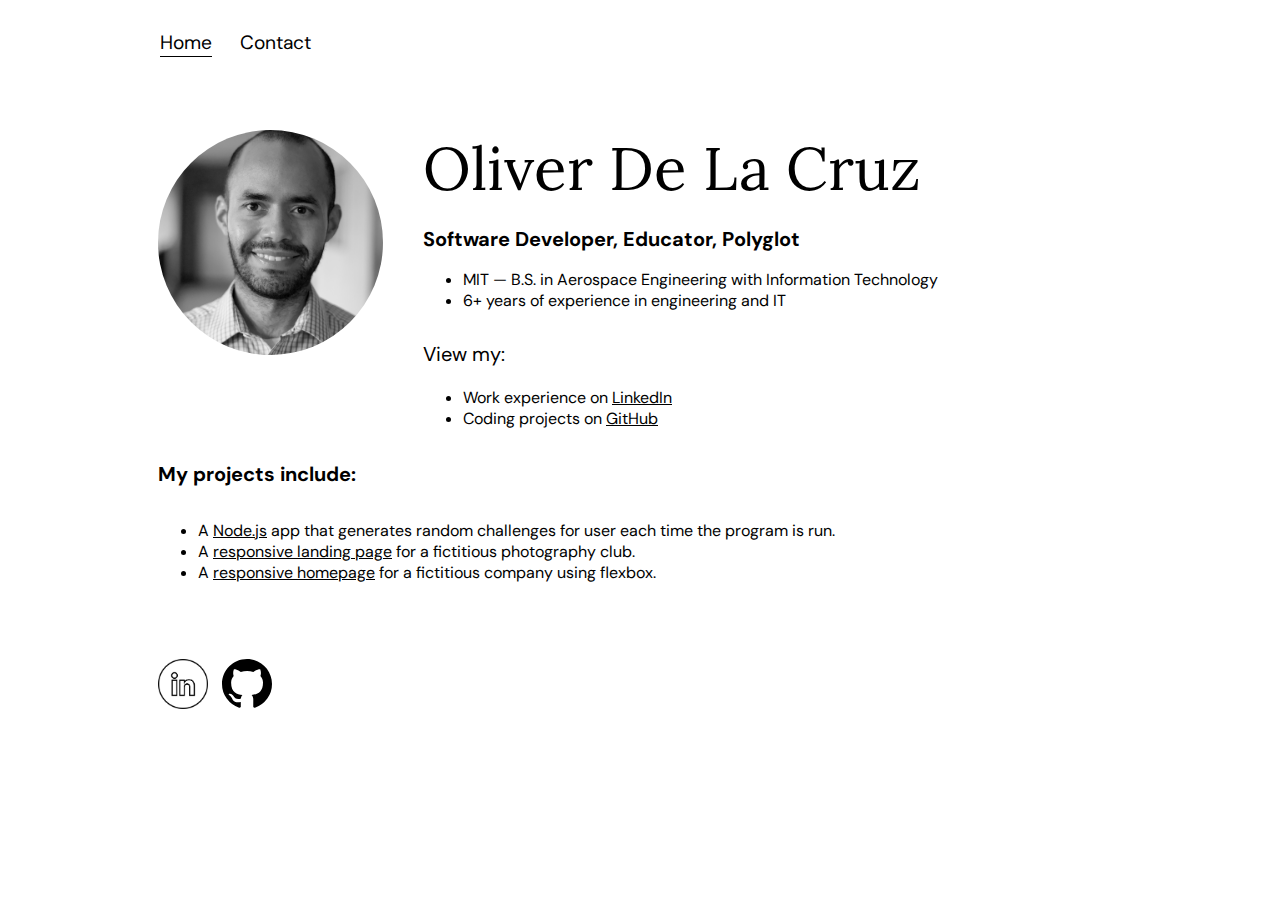
<file: index.html>
<!DOCTYPE html>
<html lang="en-US">
<head>
    <meta charset="UTF-8">
    <meta http-equiv="X-UA-Compatible" content="IE=edge">
    <meta name="viewport" content="width=device-width, initial-scale=1.0">
    <link rel="preconnect" href="https://fonts.googleapis.com">
    <link rel="preconnect" href="https://fonts.gstatic.com" crossorigin>
    <link href="https://fonts.googleapis.com/css2?family=DM+Sans:ital,wght@0,400;0,500;0,700;1,400;1,500;1,700&family=Lora:ital,wght@0,400;0,500;0,600;0,700;1,400;1,500;1,600;1,700&display=swap" rel="stylesheet">
    <link rel="stylesheet" href="./resources/css/style-1.css">
    <title>Oliver De La Cruz</title>
</head>

<body>
     <!--Header Section with Navigation-->
    <header>
        <nav>
            <ul id="nav-menu">
                <li><a id="nav-link" href="./index.html">Home</a></li>
                <!-- <li><a href="./about.html">About</a></li>
                <li><a href="./projects.html">Projects</a></li> -->
                <li><a id="nav-link" href="./contact.html">Contact</a></li>
            </ul>
        </nav>
    </header>

    <!--Main Section-->
    <main>
        <!--Parent Container for Image/Bio-->
        <div class="container">
            <!---Self Image-->
            <div class="profile-image">
                <img src="./resources/images/oli-headshot-professional- 2point7MB.jpg" alt="image of Oliver De La Cruz">
            </div>
            <!--Biographical Information-->
            <div class="bio">
                <h1>Oliver De La Cruz</h1>
                <h2>Software Developer, Educator, Polyglot</h2>
                <ul>
                    <li>MIT — B.S. in Aerospace Engineering with Information Technology </li>
                    <li>6+ years of experience in engineering and IT</li>
                </ul>
                <p id="view-my">View my:</p>
                <ul>
                    <li>Work experience on <a target="_blank" href="https://www.linkedin.com/in/odlcm/">LinkedIn</a></li>
                    <li>Coding projects on <a target="_blank" href="https://github.com/oliverdelacruzm/">GitHub</a></li>
                </ul>
            </div>
        </div> 

        <!--About Projects-->
        <div class="about-projects">
            <h2>My projects include:</h2>
            <ul>
                <li>A <a target="_blank" href="https://github.com/oliverdelacruzm/JavaScript-Randomized-Message-Generator">Node.js</a> app that generates random challenges for user each time the program is run.</li>
                <li>A <a target="_blank" href="https://github.com/oliverdelacruzm/Responsive-Club-Webpage">responsive landing page</a> for a fictitious photography club.</li>
                <li>A <a target="_blank" href="https://github.com/oliverdelacruzm/Responsive-Company-Page-Using-Flexboxgit ">responsive homepage</a> for a fictitious company using flexbox.</li>
            </ul>
        </div>
    </main>

    <!--Footer with Social Icons-->
    <footer>
       <a href="https://www.linkedin.com/in/odlcm/" target="_blank"><img class="linked-in-icon" src="./resources/images/linked-in-social-icon.png" alt=""></a>
       <a href="https://github.com/oliverdelacruzm/" target="_blank">
            <svg class="github-icon" xmlns="http://www.w3.org/2000/svg" viewBox="0 0 16 16" width="50" height="50">
                <path d="M8 0c4.42 0 8 3.58 8 8a8.013 8.013 0 0 1-5.45 7.59c-.4.08-.55-.17-.55-.38 0-.27.01-1.13.01-2.2 0-.75-.25-1.23-.54-1.48 1.78-.2 3.65-.88 3.65-3.95 0-.88-.31-1.59-.82-2.15.08-.2.36-1.02-.08-2.12 0 0-.67-.22-2.2.82-.64-.18-1.32-.27-2-.27-.68 0-1.36.09-2 .27-1.53-1.03-2.2-.82-2.2-.82-.44 1.1-.16 1.92-.08 2.12-.51.56-.82 1.28-.82 2.15 0 3.06 1.86 3.75 3.64 3.95-.23.2-.44.55-.51 1.07-.46.21-1.61.55-2.33-.66-.15-.24-.6-.83-1.23-.82-.67.01-.27.38.01.53.34.19.73.9.82 1.13.16.45.68 1.31 2.69.94 0 .67.01 1.3.01 1.49 0 .21-.15.45-.55.38A7.995 7.995 0 0 1 0 8c0-4.42 3.58-8 8-8Z">
                </path>
            </svg>
        </a>
    </footer>

    <!--JavaScript Code-->
    <script src="./resources/js/main.js"></script>
</body>
</html>
</file>
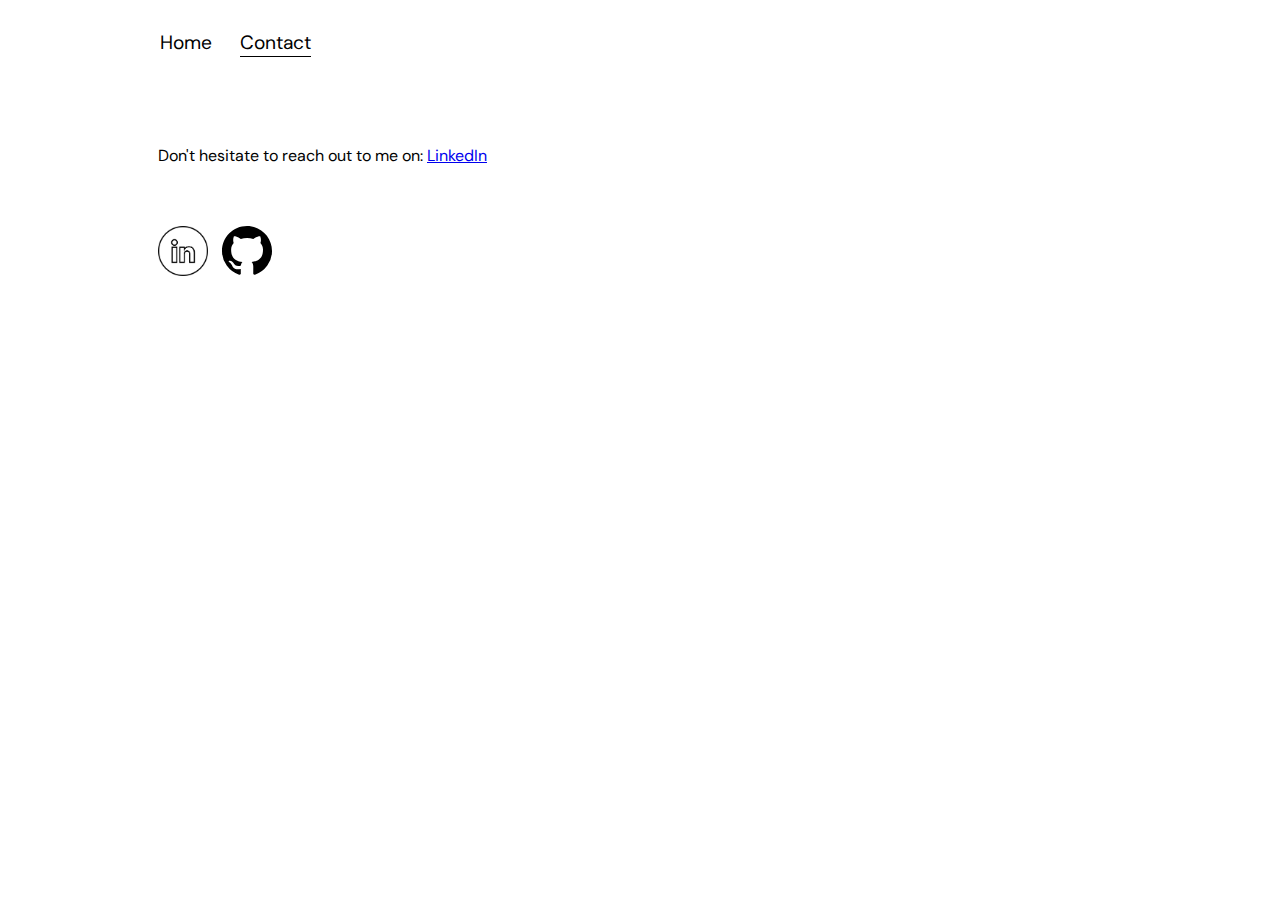
<file: contact.html>
<!DOCTYPE html>
<html lang="en-US">
<head>
    <meta charset="UTF-8">
    <meta http-equiv="X-UA-Compatible" content="IE=edge">
    <meta name="viewport" content="width=device-width, initial-scale=1.0">
    <link rel="preconnect" href="https://fonts.googleapis.com">
    <link rel="preconnect" href="https://fonts.gstatic.com" crossorigin>
    <link href="https://fonts.googleapis.com/css2?family=DM+Sans:ital,wght@0,400;0,500;0,700;1,400;1,500;1,700&family=Lora:ital,wght@0,400;0,500;0,600;0,700;1,400;1,500;1,600;1,700&display=swap" rel="stylesheet">
    <link rel="stylesheet" href="./resources/css/style-1.css">
    <link rel="stylesheet" href="./resources/css/style-contact-page.css">
    <title>Contact</title>
</head>

<body>
    <!--Header Section with Navigation-->
    <header>
        <nav>
            <ul id="nav-menu">
                <li><a id="nav-link" href="./index.html">Home</a></li>
                <!-- <li><a href="./about.html">About</a></li>
                <li><a href="./projects.html">Projects</a></li> -->
                <li><a id="nav-link" href="./contact.html">Contact</a></li>
            </ul>
        </nav>
    </header>

    <!--Main Section-->
    <main>
        <div class="div-main">
           <p class="contact-blurb">Don't hesitate to reach out to me on: <a target="_blank" href="https://www.linkedin.com/in/odlcm/">LinkedIn</a></p> 
        </div>
    </main>

    <!--Footer-->
    <footer>
        <a href="https://www.linkedin.com/in/odlcm/" target="_blank"><img class="linked-in-icon" src="./resources/images/linked-in-social-icon.png" alt=""></a>
        <a href="https://github.com/oliverdelacruzm/" target="_blank">
             <svg class="github-icon" xmlns="http://www.w3.org/2000/svg" viewBox="0 0 16 16" width="50" height="50">
                 <path d="M8 0c4.42 0 8 3.58 8 8a8.013 8.013 0 0 1-5.45 7.59c-.4.08-.55-.17-.55-.38 0-.27.01-1.13.01-2.2 0-.75-.25-1.23-.54-1.48 1.78-.2 3.65-.88 3.65-3.95 0-.88-.31-1.59-.82-2.15.08-.2.36-1.02-.08-2.12 0 0-.67-.22-2.2.82-.64-.18-1.32-.27-2-.27-.68 0-1.36.09-2 .27-1.53-1.03-2.2-.82-2.2-.82-.44 1.1-.16 1.92-.08 2.12-.51.56-.82 1.28-.82 2.15 0 3.06 1.86 3.75 3.64 3.95-.23.2-.44.55-.51 1.07-.46.21-1.61.55-2.33-.66-.15-.24-.6-.83-1.23-.82-.67.01-.27.38.01.53.34.19.73.9.82 1.13.16.45.68 1.31 2.69.94 0 .67.01 1.3.01 1.49 0 .21-.15.45-.55.38A7.995 7.995 0 0 1 0 8c0-4.42 3.58-8 8-8Z">
                 </path>
             </svg>
         </a>
     </footer>
     
     <!--JavaScript Code-->
    <script src="./resources/js/main.js"></script>
</body>
</html>
</file>
<file: resources/css/style-1.css>
/* General properties */
* {
    font-family: 'DM Sans', sans-serif;
}

h1 {
    font-family: 'Lora', sans-serif;
    font-size: 60px;
    font-weight: 400;
    margin-top: 0px;
    margin-bottom: 20px;
}

h2 {
    font-weight: 400px;
    font-size: 20px;
}

/* Navigation Menu */
#nav-menu {
    list-style: none;
    margin-top: 30px;
    margin-left: 100px;
}

#nav-menu li {
    display: inline-block;
    font-size: 1.2rem;
    margin: 0px .75rem;
    text-decoration: none;
}

#nav-menu li a {
    text-decoration: none;
    color: black;
}

#nav-menu li a:visited {
    text-decoration: none;
}

/* Main parent container*/
.container {
    display: grid;
    grid-template-columns: 1fr 4.7fr;
    gap: 20px;
    margin-left: 100px;
    margin-top: 75px;
    /* display: flex;
    align-items: center;
    margin: 70px auto; */
}

/* Profile Image */
.profile-image {
    text-align: left;
    /* flex: 1;
    float: left; */
}

.profile-image img {
    border-radius: 50%;
    width: 225px;
    height: 225px;
    object-fit: cover;
    margin-left: 50px;
}


/* Bio section */
.bio ul li a {
    color: black;
}

.bio {
    margin-left: 20px;
}

#view-my {
    font-weight: 400px;
    font-size: 20px;
    margin-top: 30px;
}

/*About Projects Section*/
.about-projects {
    margin-left: 150px;
    display: grid;
    grid-template-columns: 1fr;
}

.about-projects ul li a {
    color: black;
}

/* Footer */
footer {
    margin-top: 60px; 
}


.linked-in-icon {
    width: 50px;
    height: auto;
    margin-left: 150px;
}

.github-icon {
   margin-left: 10px;
}
  
/* CSS code for LinkedIn and GitHub icon animations */
.linked-in-icon,
.github-icon {
  transition: transform 0.2s ease-in-out;
}

.linked-in-icon:hover,
.github-icon:hover {
  transform: scale(1.1);
  animation: pulse 1s infinite;
}

@keyframes pulse {
  0% {
    transform: scale(1);
  }
  50% {
    transform: scale(1.2);
  }
  100% {
    transform: scale(1);
  }
}

/* Media Query: Tablet appearance */
/* Changed max-width from 656px to 926px*/
@media only screen and (max-width: 926px) and (min-width: 391px) {

    h1 {
        font-size: 50px;
    }
    
    h2 {
        font-size: 20px;
    }

    #nav-menu {
        list-style: none;
        margin-top: 30px;
        margin-left: 10px;
    }

    .container {
        margin-left: 50px;
        margin-right: 30px;
        grid-template-columns: 1fr;
    }

    .bio {
        margin-left: 10px;
    }

    .profile-image img {
        width: 175px;
        height: 175px;
        margin-left: 0px;
    }

    .about-projects {
        margin-left: 60px;
    }

    footer {
        margin-left: -90px; 
    }

}

/* Media Query: Cell phone appearance */
@media only screen and (max-width: 390px) {

    h1 {
        font-size: 40px;
    }
    
    h2 {
        font-size: 20px;
    }

    #nav-menu {
        list-style: none;
        margin-top: 30px;
        margin-left: 10px;
    }

    .container {
        margin-left: 50px;
        margin-right: 30px;
        grid-template-columns: 1fr;
        text-align: center;
    }

    .profile-image {
        text-align: center;
    }

    .profile-image img {
        width: 175px;
        height: 175px;
        margin-left: 0px;
    }

    .bio {
        margin-left: 10px;
        margin-top: 20px;
        text-align: left;
    }

     .about-projects {
        margin-left: 60px;
    }

    footer {
        margin-left: -90px; 
        margin-top: 50px;
    }

}
</file>
<file: resources/css/style-contact-page.css>
/* Additional Styles for the Contact Page*/
.contact-blurb {
    margin-left: 150px;
}

.div-main {
    margin-top: 90px;
}


/* Cell phone and tablet appearance */
@media only screen and (max-width: 656px) {

    #nav-menu {
        list-style: none;
        margin-top: 30px;
        margin-left: 10px;
    }

    .contact-blurb {
        margin-left: 65px;
    }

    .div-main {
        margin-top: 70px;
    }
}
</file>
